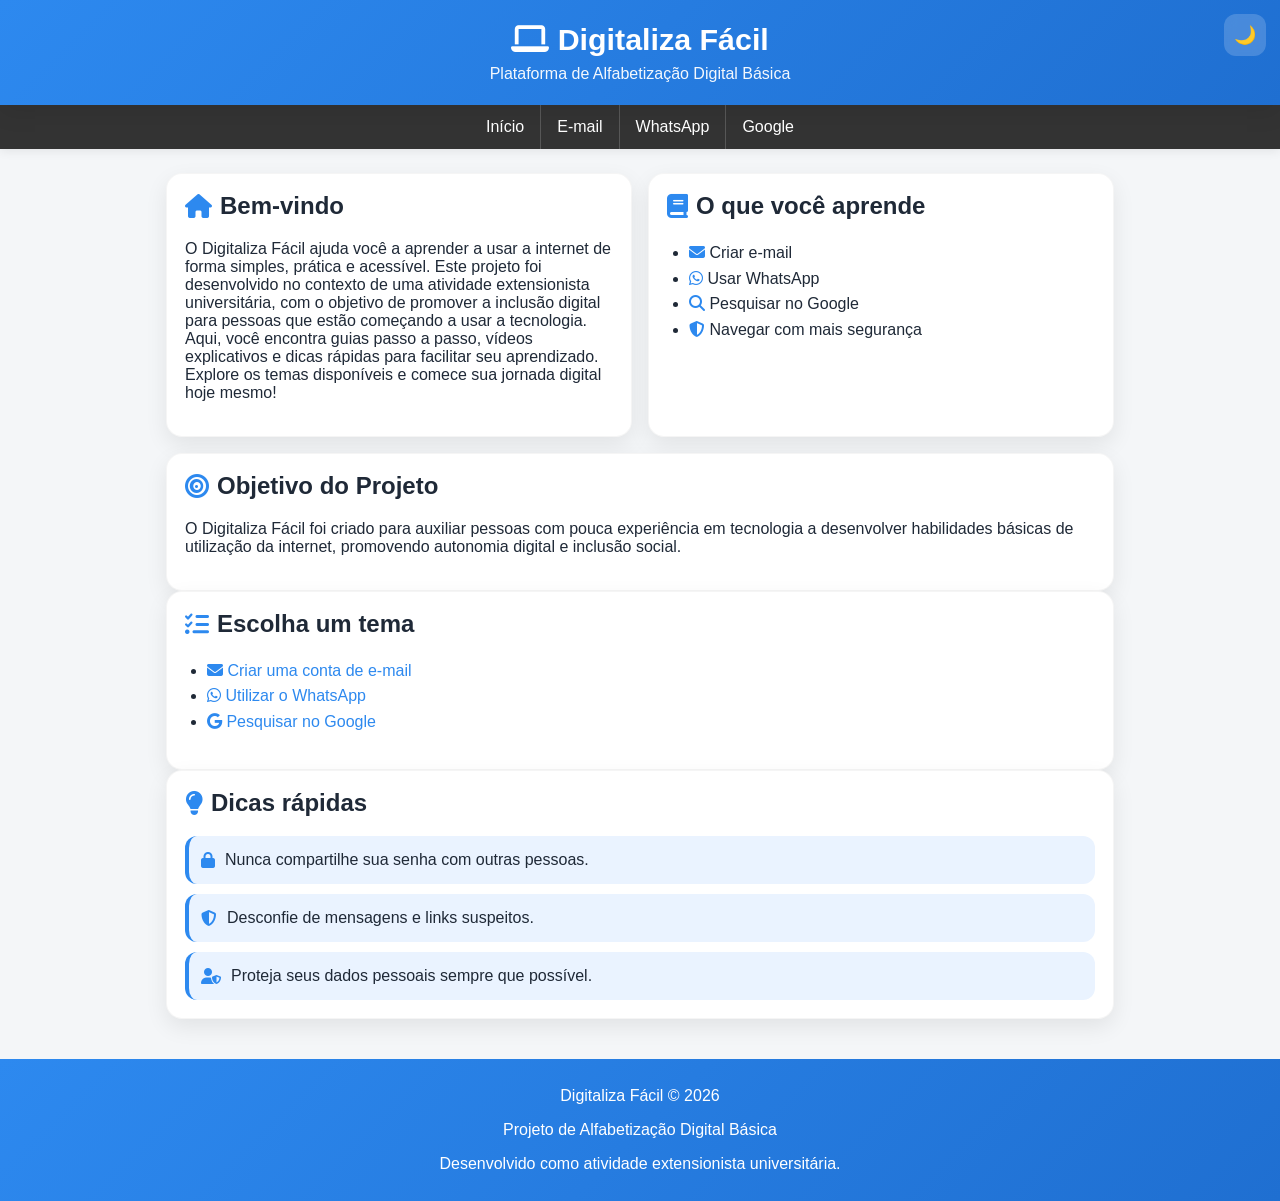
<file: index.html>
<!DOCTYPE html>
<html lang="pt-br">
<head>
    <meta charset="UTF-8">
    <meta name="viewport" content="width=device-width, initial-scale=1.0">
    <title>Digitaliza Fácil</title>
    <link rel="stylesheet" href="style.css">
    <link rel="stylesheet" href="https://cdnjs.cloudflare.com/ajax/libs/font-awesome/6.5.0/css/all.min.css">
</head>
<body>

<header>
    <button class="theme-toggle" onclick="toggleTheme()" aria-label="Ativar tema escuro">🌙</button>
    <h1>
        <i class="fa-solid fa-laptop"></i>
        Digitaliza Fácil
    </h1>
    <p>Plataforma de Alfabetização Digital Básica</p>
</header>

<div class="menu-area">
    <button class="menu-btn" onclick="toggleMenu()">☰ Menu</button>

    <nav id="menu">
        <a href="index.html">Início</a>
        <a href="email.html">E-mail</a>
        <a href="whatsapp.html">WhatsApp</a>
        <a href="google.html">Google</a>
    </nav>
</div>

<main>
    <section class="grid">
        <div class="card fade-in">
            <h2><i class="fa-solid fa-house icon"></i> Bem-vindo</h2>
            <p>
                O Digitaliza Fácil ajuda você a aprender a usar a internet de forma simples,
                prática e acessível. Este projeto foi desenvolvido no contexto de uma atividade extensionista universitária, 
                com o objetivo de promover a inclusão digital para pessoas que estão começando a usar a tecnologia. 
                Aqui, você encontra guias passo a passo, vídeos explicativos e dicas rápidas para facilitar seu aprendizado. 
                Explore os temas disponíveis e comece sua jornada digital hoje mesmo!
            </p>
        </div>

        <div class="card fade-in">
            <h2><i class="fa-solid fa-book icon"></i> O que você aprende</h2>
            <ul>
                <li><i class="fa-solid fa-envelope icon"></i> Criar e-mail</li>
                <li><i class="fa-brands fa-whatsapp icon"></i> Usar WhatsApp</li>
                <li><i class="fa-solid fa-magnifying-glass icon"></i> Pesquisar no Google</li>
                <li><i class="fa-solid fa-shield-halved icon"></i> Navegar com mais segurança</li>
            </ul>
        </div>
    </section>

    <section class="card fade-in">
        <h2>
            <i class="fa-solid fa-bullseye icon"></i>
            Objetivo do Projeto
        </h2>

        <p>
            O Digitaliza Fácil foi criado para auxiliar pessoas com pouca experiência em tecnologia a desenvolver habilidades básicas de utilização da internet, promovendo autonomia digital e inclusão social.
        </p>
    </section>


    <section class="card fade-in">
        <h2><i class="fa-solid fa-list-check icon"></i> Escolha um tema</h2>
        <ul>
            <li>
                <a href="email.html">
                    <i class="fa-solid fa-envelope"></i>
                    Criar uma conta de e-mail
                </a>
            </li>

            <li>
                <a href="whatsapp.html">
                    <i class="fa-brands fa-whatsapp"></i>
                    Utilizar o WhatsApp
                </a>
            </li>

            <li>
                <a href="google.html">
                    <i class="fa-brands fa-google"></i>
                    Pesquisar no Google
                </a>
            </li>
        </ul>
    </section>

    <section class="card fade-in">
        <h2><i class="fa-solid fa-lightbulb icon"></i> Dicas rápidas</h2>

        <div class="tip">
            <i class="fa-solid fa-lock icon"></i>
            Nunca compartilhe sua senha com outras pessoas.
        </div>

        <div class="tip">
            <i class="fa-solid fa-shield-halved icon"></i>
            Desconfie de mensagens e links suspeitos.
        </div>

        <div class="tip">
            <i class="fa-solid fa-user-shield icon"></i>
            Proteja seus dados pessoais sempre que possível.
        </div>
    </section>
</main>

<footer>
    <p>
        Digitaliza Fácil © 2026
    </p>

    <p>
        Projeto de Alfabetização Digital Básica
    </p>

    <p>
        Desenvolvido como atividade extensionista universitária.
    </p>
</footer>

<script src="script.js"></script>
</body>
</html>
</file>
<file: style.css>
:root {
    --bg: #f4f6f8;
    --text: #1f2937;
    --primary: #2d89ef;
    --primary-dark: #1f6fd1;
    --card: #ffffff;
    --dark: #222;
    --menu: #333;
    --menu-hover: #444;
    --border: rgba(255, 255, 255, 0.18);
    --shadow: 0 8px 22px rgba(0, 0, 0, 0.08);
    --tip-bg: #eaf3ff;
    --tip-border: #2d89ef;
}

body.dark {
    --bg: #0f172a;
    --text: #e5e7eb;
    --primary: #4da3ff;
    --primary-dark: #2d89ef;
    --card: #1e293b;
    --dark: #111827;
    --menu: #111827;
    --menu-hover: #1f2937;
    --border: rgba(255, 255, 255, 0.12);
    --shadow: 0 10px 24px rgba(0, 0, 0, 0.28);
    --tip-bg: #152238;
    --tip-border: #4da3ff;
}

* {
    box-sizing: border-box;
}

html {
    scroll-behavior: smooth;
}

body {
    margin: 0;
    font-family: Arial, Helvetica, sans-serif;
    background: var(--bg);
    color: var(--text);
    transition: background 0.25s ease, color 0.25s ease;
}

header {
    position: relative;
    background: linear-gradient(135deg, var(--primary), var(--primary-dark));
    color: #fff;
    padding: 22px 16px;
    text-align: center;
    box-shadow: var(--shadow);
}

header h1 {
    margin: 0;
    font-size: 1.9rem;
}

header p {
    margin: 8px 0 0;
    font-size: 1rem;
    opacity: 0.95;
}

.theme-toggle {
    position: absolute;
    right: 14px;
    top: 14px;
    border: none;
    background: rgba(255, 255, 255, 0.18);
    color: #fff;
    width: 42px;
    height: 42px;
    border-radius: 12px;
    cursor: pointer;
    font-size: 18px;
    display: grid;
    place-items: center;
    transition: transform 0.2s ease, background 0.2s ease;
    backdrop-filter: blur(6px);
    -webkit-backdrop-filter: blur(6px);
}

.theme-toggle:hover {
    transform: scale(1.05);
    background: rgba(255, 255, 255, 0.28);
}

.menu-area {
    background: var(--menu);
    box-shadow: 0 2px 10px rgba(0, 0, 0, 0.08);
}

.menu-btn {
    width: 100%;
    padding: 14px 16px;
    background: var(--menu);
    color: #fff;
    border: none;
    font-size: 18px;
    font-weight: bold;
    text-align: left;
    cursor: pointer;
    transition: background 0.2s ease, transform 0.2s ease;
}

.menu-btn:hover {
    background: var(--menu-hover);
}

#menu {
    display: none;
    flex-direction: column;
    background: var(--menu);
}

#menu.show {
    display: flex;
}

#menu a {
    color: #fff;
    padding: 13px 16px;
    text-decoration: none;
    border-top: 1px solid var(--border);
    transition: background 0.2s ease, padding-left 0.2s ease;
}

#menu a:hover {
    background: var(--menu-hover);
    padding-left: 20px;
}

main {
    padding: 18px 15px 24px;
}

.grid {
    display: grid;
    gap: 16px;
    margin-bottom: 16px;
}

.card {
    background: var(--card);
    border-radius: 16px;
    padding: 18px;
    box-shadow: var(--shadow);
    transition: transform 0.22s ease, box-shadow 0.22s ease, background 0.25s ease;
    border: 1px solid rgba(0, 0, 0, 0.04);
}

body.dark .card {
    border: 1px solid rgba(255, 255, 255, 0.06);
}

.card:hover {
    transform: translateY(-4px);
    box-shadow: 0 12px 26px rgba(0, 0, 0, 0.12);
}

.card h2,
.card h3 {
    margin-top: 0;
    display: flex;
    align-items: center;
    gap: 8px;
}

ul, ol {
    padding-left: 22px;
    line-height: 1.6;
}

a {
    color: var(--primary);
    text-decoration: none;
}

a:hover {
    text-decoration: underline;
}

.icon {
    color: var(--primary);
}

.tip {
    background: var(--tip-bg);
    border-left: 4px solid var(--tip-border);
    padding: 12px 12px;
    border-radius: 12px;
    margin-top: 10px;
    display: flex;
    align-items: center;
    gap: 10px;
    line-height: 1.5;
    transition: background 0.25s ease, border-color 0.25s ease;
}

.video-box {
    width: 100%;
    aspect-ratio: 16 / 9;
    border-radius: 14px;
    overflow: hidden;
    background: #000;
    margin-top: 12px;
}

.video-box iframe {
    width: 100%;
    height: 100%;
    border: 0;
    display: block;
}

.short-video {
    width: 100%;
    max-width: 350px;
    margin: 20px auto;
}

.short-video video {
    width: 100%;
    border-radius: 15px;
    box-shadow: 0 6px 15px rgba(0,0,0,0.2);
}

@media (max-width: 480px) {

    header h1 {
        font-size: 1.5rem;
    }

    header p {
        font-size: 0.9rem;
    }

    .card h2 {
        font-size: 1.2rem;
    }

}

.video-container {
    text-align: center;
}

.youtube-btn {
    display: flex;
    justify-content: center;
    align-items: center;
    width: 100%;
    max-width: 350px;
    margin: 15px auto 0;
}

.youtube-btn:hover {
    background: #cc0000;
    color: #ffffff;
    transform: translateY(-2px);
    text-decoration: none;
}

.video-box-short {
    max-width: 350px;
    margin: 20px auto;
    aspect-ratio: 9 / 16;
    overflow: hidden;
    border-radius: 15px;
}

.video-box-short iframe {
    width: 100%;
    height: 100%;
    border: none;
}

video {
    display: block;
}

.video-button {
    display: inline-block;
    background: #ff0000;
    color: white;
    padding: 12px 20px;
    border-radius: 8px;
    text-decoration: none;
    font-weight: bold;
    margin-top: 10px;
}

.video-button:hover {
    opacity: 0.9;
}


footer {
    background: linear-gradient(135deg, var(--primary), var(--primary-dark));
    color: #fff;
    text-align: center;
    padding: 12px 10px;
    margin-top: 10px;
}

.fade-in {
    animation: fadeIn 0.6s ease both;
}

@keyframes fadeIn {
    from {
        opacity: 0;
        transform: translateY(12px);
    }
    to {
        opacity: 1;
        transform: translateY(0);
    }
}

@media (min-width: 768px) {
    .menu-btn {
        display: none;
    }

    #menu {
        display: flex !important;
        flex-direction: row;
        justify-content: center;
        align-items: center;
    }

    #menu a {
        border-top: none;
        border-right: 1px solid var(--border);
    }

    #menu a:last-child {
        border-right: none;
    }

    main {
        max-width: 980px;
        margin: 0 auto;
        padding: 24px 16px 30px;
    }

    .grid {
        grid-template-columns: 1fr 1fr;
    }
}
</file>
